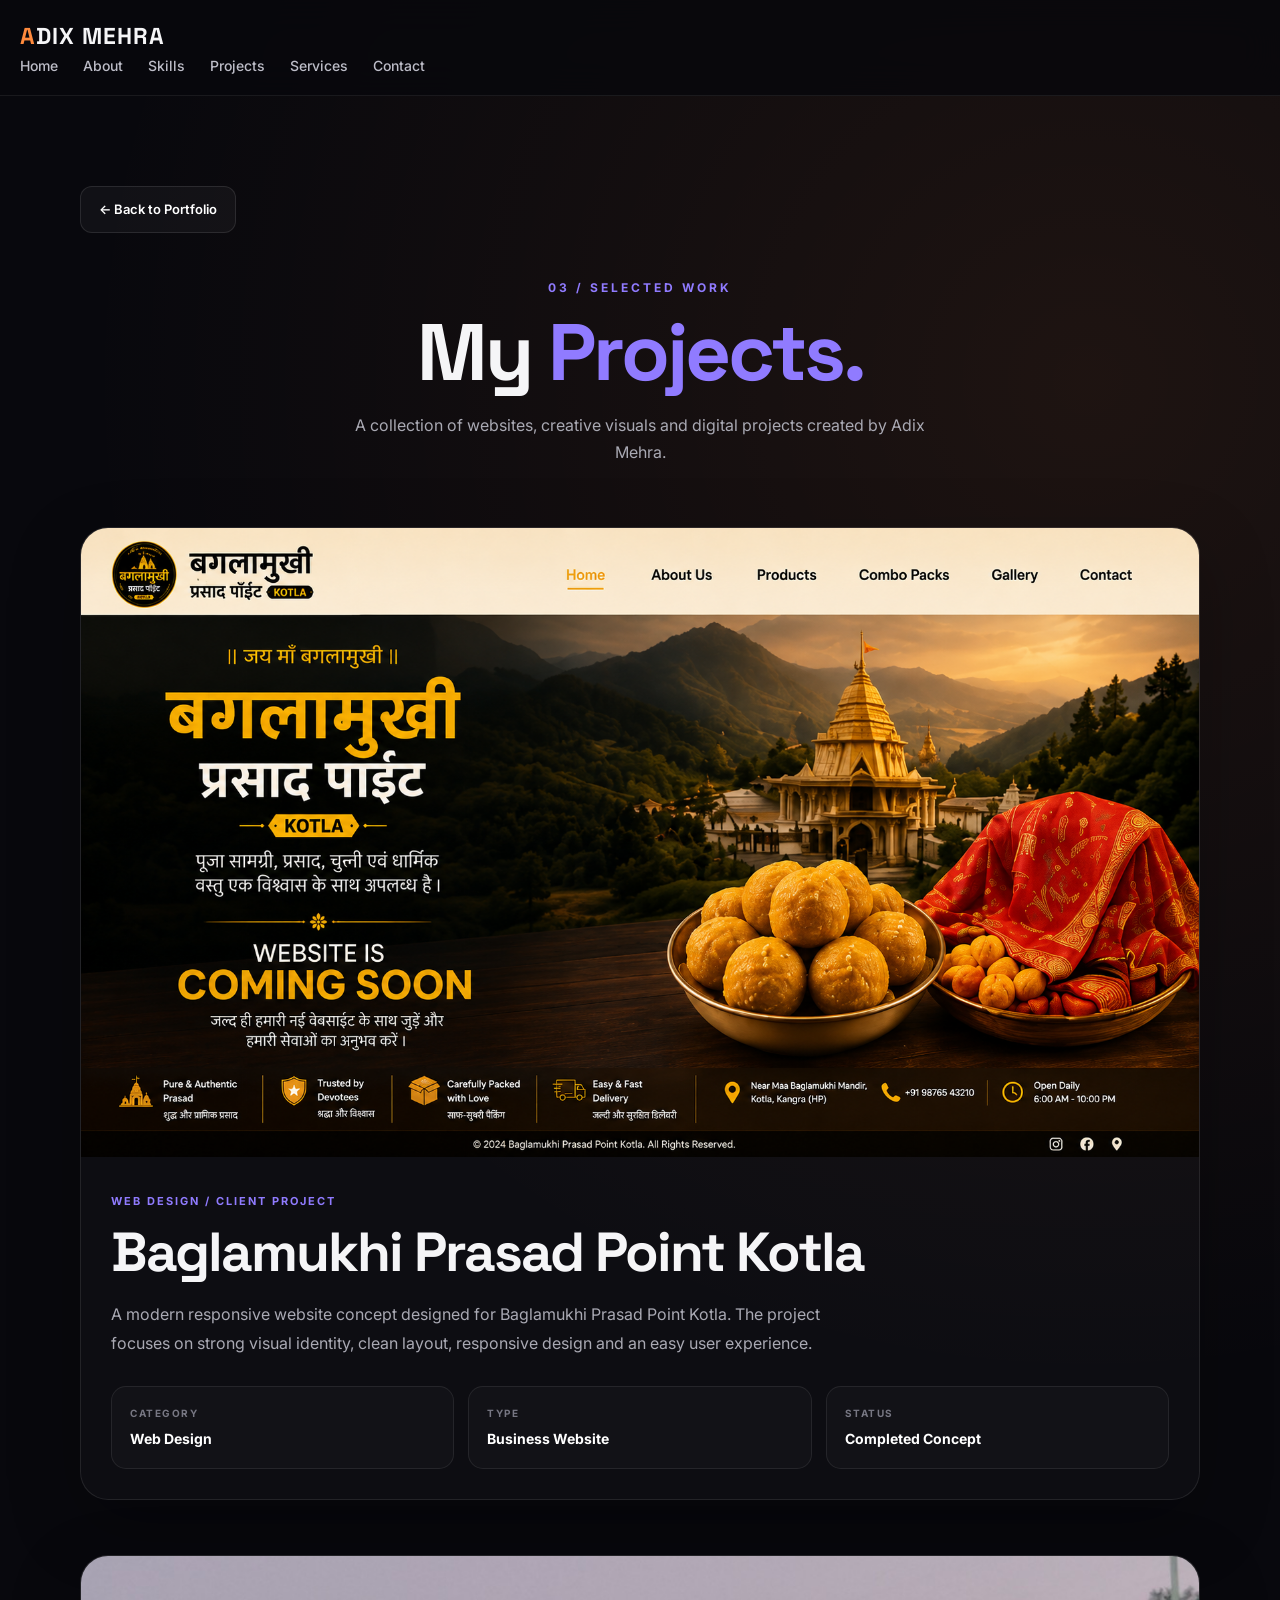
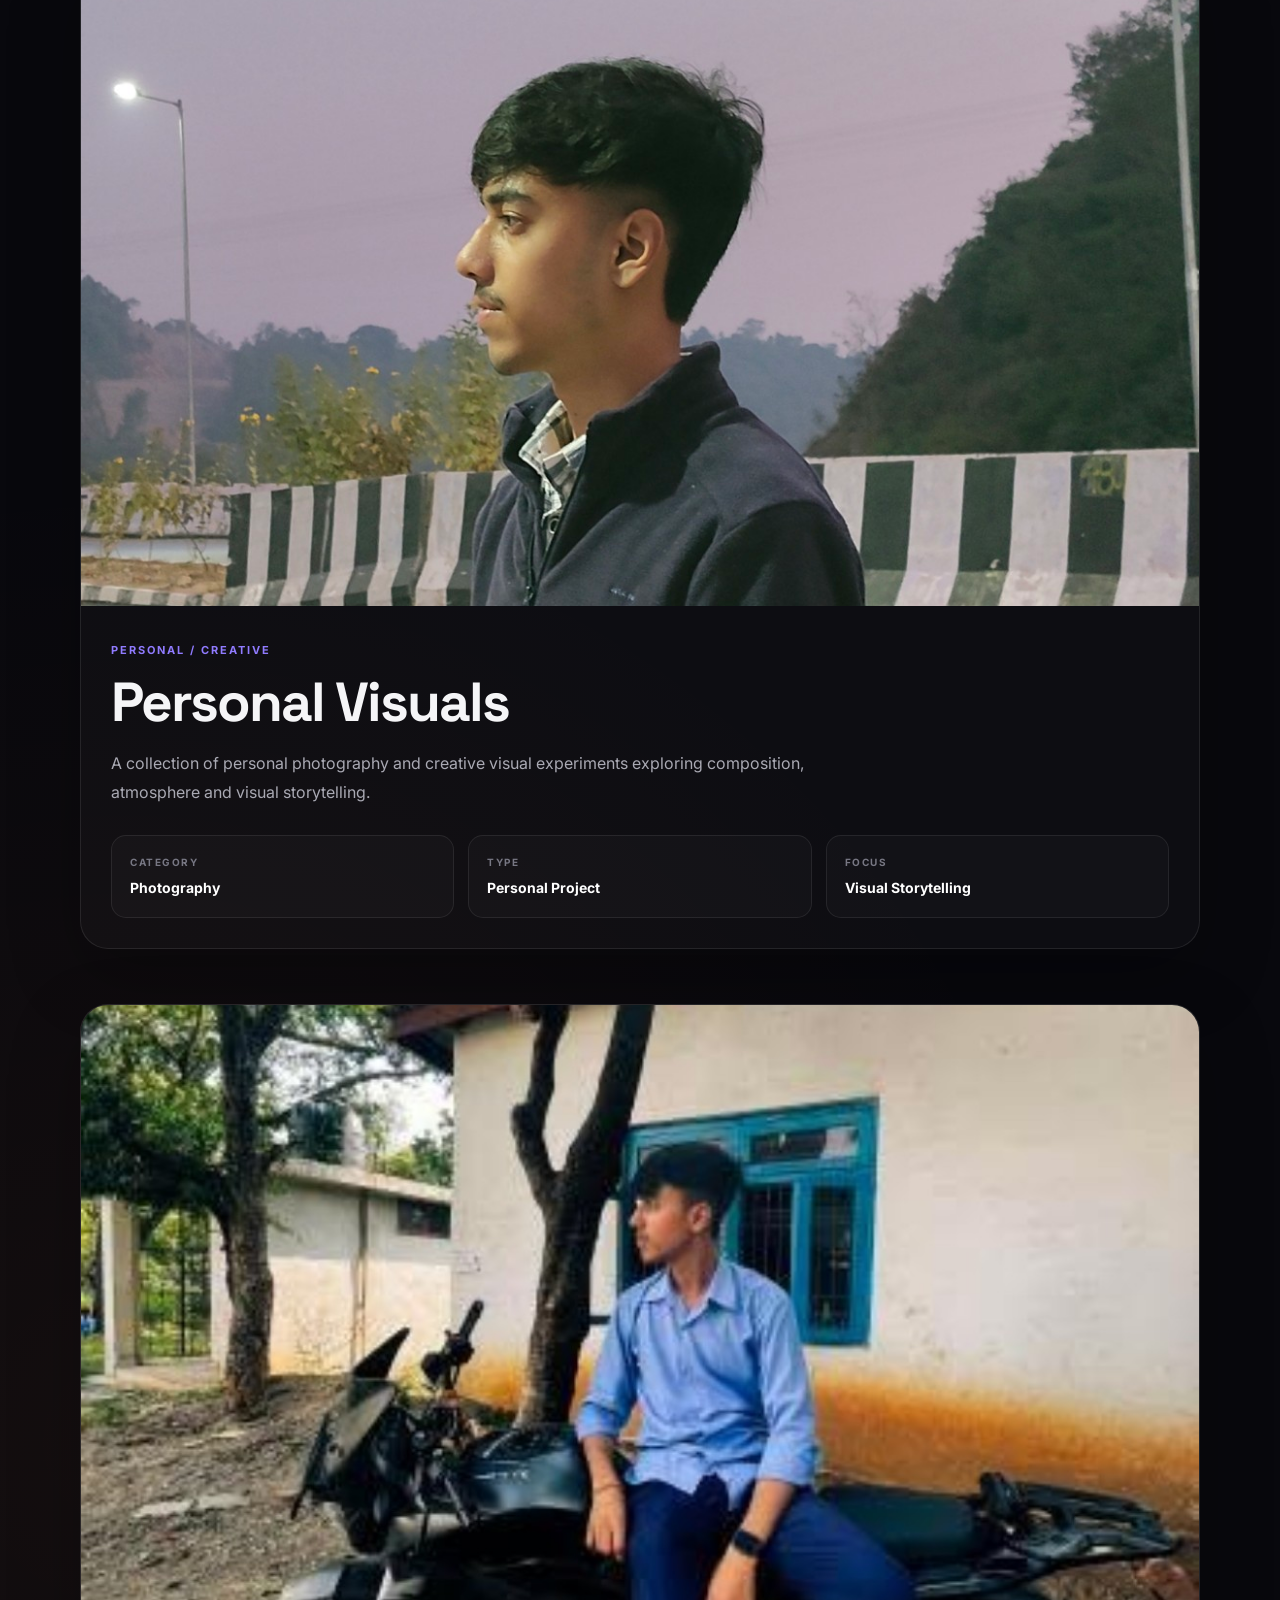
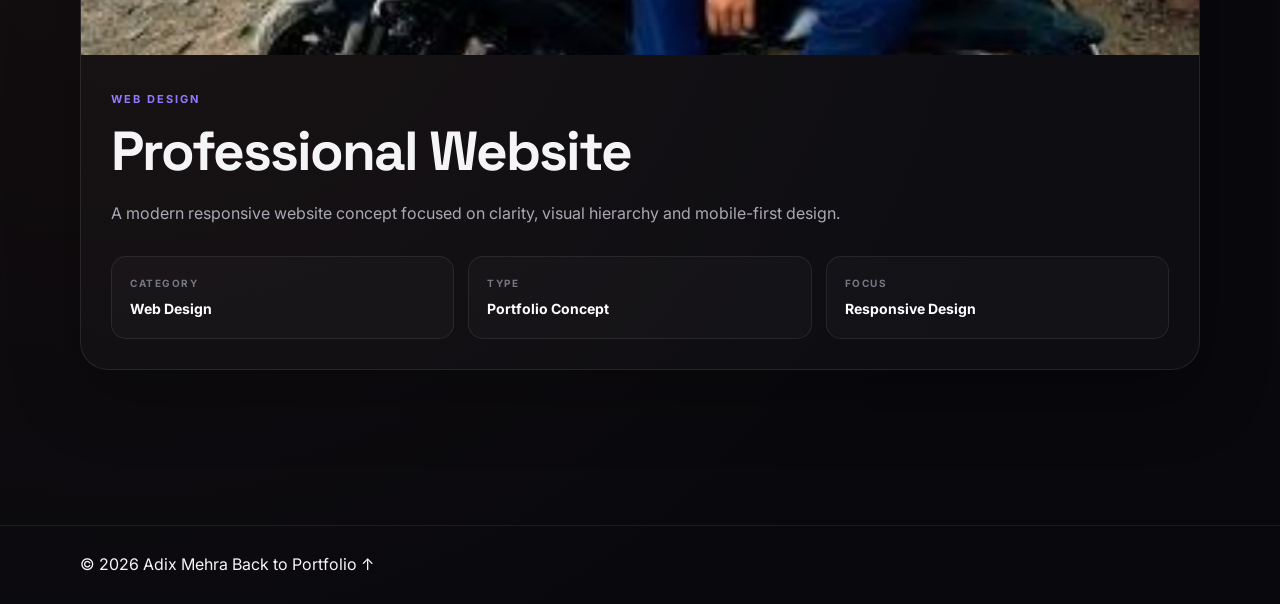
<file: projects.html>
<!DOCTYPE html>
<html lang="en">

<head>
  <meta charset="UTF-8">

  <meta name="viewport" content="width=device-width, initial-scale=1.0">

  <meta name="description" content="Adix Mehra — Selected Projects">

  <meta name="theme-color" content="#08080b">

  <title>Projects | Adix Mehra</title>

  <link rel="preconnect" href="https://fonts.googleapis.com">

  <link rel="preconnect" href="https://fonts.gstatic.com" crossorigin>

  <link
    href="https://fonts.googleapis.com/css2?family=Inter:wght@400;500;600;700;800&family=Space+Grotesk:wght@500;600;700&display=swap"
    rel="stylesheet"
  >

  <link rel="stylesheet" href="./style.css">

  <style>

    .projects-page {
      min-height: 100vh;
      padding: 90px 0 100px;
    }

    .projects-heading {
      text-align: center;
      max-width: 750px;
      margin: 0 auto 60px;
    }

    .projects-heading small {
      display: block;
      margin-bottom: 15px;
      color: #907bff;
      font-size: 12px;
      font-weight: 700;
      letter-spacing: 3px;
    }

    .projects-heading h1 {
      margin: 0;
      font-family: "Space Grotesk", sans-serif;
      font-size: clamp(45px, 8vw, 80px);
      line-height: 1;
      letter-spacing: -3px;
    }

    .projects-heading h1 span {
      color: #907bff;
    }

    .projects-heading p {
      margin: 20px auto 0;
      max-width: 620px;
      color: #a9a9b3;
      line-height: 1.7;
    }

    .back-button {
      display: inline-flex;
      margin-bottom: 45px;
      padding: 12px 18px;
      border: 1px solid rgba(255,255,255,.10);
      border-radius: 12px;
      background: rgba(255,255,255,.04);
      color: #fff;
      font-size: 13px;
      font-weight: 600;
      transition: .25s ease;
    }

    .back-button:hover {
      color: #fff;
      border-color: rgba(144,123,255,.6);
      background: rgba(144,123,255,.08);
      transform: translateY(-2px);
    }

    .project-detail {
      overflow: hidden;
      margin-bottom: 55px;
      border: 1px solid rgba(255,255,255,.09);
      border-radius: 28px;
      background: rgba(255,255,255,.025);
      box-shadow: 0 25px 70px rgba(0,0,0,.25);
    }

    .project-detail-image {
      display: block;
      width: 100%;
      height: auto;
      max-height: 650px;
      object-fit: cover;
    }

    .project-detail-content {
      padding: 30px;
    }

    .project-detail-content small {
      color: #907bff;
      font-size: 11px;
      font-weight: 700;
      letter-spacing: 2px;
    }

    .project-detail-content h2 {
      margin: 12px 0 0;
      font-family: "Space Grotesk", sans-serif;
      font-size: clamp(30px, 5vw, 55px);
      line-height: 1.05;
      letter-spacing: -2px;
    }

    .project-detail-content p {
      max-width: 750px;
      margin-top: 18px;
      color: #a9a9b3;
      line-height: 1.8;
    }

    .project-info {
      display: grid;
      grid-template-columns: repeat(3, 1fr);
      gap: 14px;
      margin-top: 28px;
    }

    .project-info-box {
      padding: 18px;
      border: 1px solid rgba(255,255,255,.08);
      border-radius: 15px;
      background: rgba(255,255,255,.025);
    }

    .project-info-box small {
      display: block;
      color: #777783;
      font-size: 10px;
      letter-spacing: 1.5px;
    }

    .project-info-box strong {
      display: block;
      margin-top: 7px;
      color: #fff;
      font-size: 14px;
    }

    @media (max-width: 700px) {

      .projects-page {
        padding: 65px 0 80px;
      }

      .projects-heading {
        margin-bottom: 45px;
      }

      .projects-heading h1 {
        letter-spacing: -2px;
      }

      .project-detail {
        border-radius: 22px;
      }

      .project-detail-image {
        max-height: none;
      }

      .project-detail-content {
        padding: 24px;
      }

      .project-info {
        grid-template-columns: 1fr;
      }

    }

  </style>

</head>


<body>


<header class="header">

  <nav class="nav container">

    <a class="logo" href="index.html">
      <span>A</span>DIX MEHRA
    </a>

    <button
      class="menu"
      type="button"
      aria-label="Open menu"
      aria-expanded="false"
    >
      ☰
    </button>

    <div class="nav-links">

      <a href="index.html#home">Home</a>

      <a href="index.html#about">About</a>

      <a href="index.html#skills">Skills</a>

      <a href="projects.html">Projects</a>

      <a href="index.html#services">Services</a>

      <a href="index.html#contact">Contact</a>

    </div>

  </nav>

</header>


<main class="projects-page container">


  <a
    class="back-button"
    href="index.html#projects"
  >
    ← Back to Portfolio
  </a>


  <div class="projects-heading">

    <small>
      03 / SELECTED WORK
    </small>

    <h1>
      My <span>Projects.</span>
    </h1>

    <p>
      A collection of websites, creative visuals
      and digital projects created by Adix Mehra.
    </p>

  </div>


  <!-- PROJECT 01 -->

  <article
    class="project-detail"
    id="baglamukhi-prasad-point"
  >

    <img
      class="project-detail-image"
      src="assets/file_000000003bf0820b8e4f4fdd9dcddb10.png"
      alt="Baglamukhi Prasad Point Kotla Website"
    >

    <div class="project-detail-content">

      <small>
        WEB DESIGN / CLIENT PROJECT
      </small>

      <h2>
        Baglamukhi Prasad Point Kotla
      </h2>

      <p>
        A modern responsive website concept designed
        for Baglamukhi Prasad Point Kotla. The project
        focuses on strong visual identity, clean layout,
        responsive design and an easy user experience.
      </p>

      <div class="project-info">

        <div class="project-info-box">
          <small>CATEGORY</small>
          <strong>Web Design</strong>
        </div>

        <div class="project-info-box">
          <small>TYPE</small>
          <strong>Business Website</strong>
        </div>

        <div class="project-info-box">
          <small>STATUS</small>
          <strong>Completed Concept</strong>
        </div>

      </div>

    </div>

  </article>


  <!-- PROJECT 02 -->

  <article
    class="project-detail"
    id="personal-visuals"
  >

    <img
      class="project-detail-image"
      src="assets/adix-road.jpg"
      alt="Adix Mehra Personal Visual"
    >

    <div class="project-detail-content">

      <small>
        PERSONAL / CREATIVE
      </small>

      <h2>
        Personal Visuals
      </h2>

      <p>
        A collection of personal photography and
        creative visual experiments exploring
        composition, atmosphere and visual storytelling.
      </p>

      <div class="project-info">

        <div class="project-info-box">
          <small>CATEGORY</small>
          <strong>Photography</strong>
        </div>

        <div class="project-info-box">
          <small>TYPE</small>
          <strong>Personal Project</strong>
        </div>

        <div class="project-info-box">
          <small>FOCUS</small>
          <strong>Visual Storytelling</strong>
        </div>

      </div>

    </div>

  </article>


  <!-- PROJECT 03 -->

  <article
    class="project-detail"
    id="professional-website"
  >

    <img
      class="project-detail-image"
      src="assets/adix-bike-2.jpg"
      alt="Professional Website Project"
    >

    <div class="project-detail-content">

      <small>
        WEB DESIGN
      </small>

      <h2>
        Professional Website
      </h2>

      <p>
        A modern responsive website concept focused
        on clarity, visual hierarchy and mobile-first
        design.
      </p>

      <div class="project-info">

        <div class="project-info-box">
          <small>CATEGORY</small>
          <strong>Web Design</strong>
        </div>

        <div class="project-info-box">
          <small>TYPE</small>
          <strong>Portfolio Concept</strong>
        </div>

        <div class="project-info-box">
          <small>FOCUS</small>
          <strong>Responsive Design</strong>
        </div>

      </div>

    </div>

  </article>


</main>


<footer>

  <div class="container">

    <span>
      © 2026 Adix Mehra
    </span>

    <a href="index.html">
      Back to Portfolio ↑
    </a>

  </div>

</footer>


<script src="./script.js"></script>

</body>

</html>
</file>
<file: style.css>
/* =====================================================
   ADIX MEHRA PORTFOLIO
   Modern Dark Portfolio — Amber Glow Edition
   Responsive + Animated
===================================================== */

/* =====================================================
   RESET
===================================================== */
* {
  box-sizing: border-box;
  margin: 0;
  padding: 0;
}

html {
  scroll-behavior: smooth;
  scroll-padding-top: 90px;
}

@media (prefers-reduced-motion: reduce) {
  html {
    scroll-behavior: auto;
  }
  * {
    animation-duration: 0.001ms !important;
    animation-iteration-count: 1 !important;
    transition-duration: 0.001ms !important;
  }
}

body {
  width: 100%;
  min-height: 100vh;
  overflow-x: hidden;
  font-family: "Inter", Arial, sans-serif;
  background:
    radial-gradient(circle at 85% 10%, rgba(255, 138, 61, 0.09), transparent 28%),
    radial-gradient(circle at 10% 80%, rgba(255, 138, 61, 0.05), transparent 30%),
    #08080d;
  color: #f5f5f7;
  line-height: 1.6;
}

img {
  display: block;
  max-width: 100%;
}

a {
  color: inherit;
  text-decoration: none;
}

button {
  font: inherit;
}

.container {
  width: min(1120px, calc(100% - 40px));
  margin-inline: auto;
}

/* =====================================================
   GLASS
===================================================== */
.glass {
  border: 1px solid rgba(255, 255, 255, 0.08);
  background: linear-gradient(145deg, rgba(255, 255, 255, 0.055), rgba(255, 255, 255, 0.018));
  backdrop-filter: blur(18px);
  -webkit-backdrop-filter: blur(18px);
}

/* =====================================================
   HEADER / NAVBAR
===================================================== */
.header {
  position: relative;
  z-index: 1000;
}

.nav {
  position: sticky;
  top: 0;
  z-index: 1000;
  width: 100%;
  padding: 18px 20px;
  background: rgba(8, 8, 13, 0.82);
  border-bottom: 1px solid rgba(255, 255, 255, 0.07);
  backdrop-filter: blur(18px);
  -webkit-backdrop-filter: blur(18px);
}

.nav-inner {
  width: min(1120px, 100%);
  margin-inline: auto;
  display: flex;
  align-items: center;
  justify-content: space-between;
  gap: 20px;
}

.logo {
  font-family: "Space Grotesk", sans-serif;
  font-size: 23px;
  font-weight: 700;
  letter-spacing: 1px;
  white-space: nowrap;
}

.logo span {
  color: #ff8a3d;
}

/* =====================================================
   NAV LINKS
===================================================== */
.nav-links {
  display: flex;
  align-items: center;
  gap: 25px;
  list-style: none;
}

.nav-links a {
  position: relative;
  color: #bdbdc8;
  font-size: 14px;
  font-weight: 500;
  transition: color 0.25s ease;
}

.nav-links a:hover {
  color: #ffffff;
}

.nav-links a::after {
  content: "";
  position: absolute;
  left: 0;
  bottom: -7px;
  width: 100%;
  height: 2px;
  background: #ff8a3d;
  transform: scaleX(0);
  transform-origin: left;
  transition: transform 0.25s ease;
}

.nav-links a:hover::after {
  transform: scaleX(1);
}

/* =====================================================
   MENU BUTTON
===================================================== */
.menu {
  display: none;
  width: 44px;
  height: 44px;
  border: 1px solid rgba(255, 255, 255, 0.1);
  border-radius: 12px;
  background: rgba(255, 255, 255, 0.04);
  color: #ffffff;
  font-size: 23px;
  cursor: pointer;
}

/* =====================================================
   HERO
===================================================== */
.hero {
  position: relative;
  min-height: calc(100vh - 80px);
  display: grid;
  grid-template-columns: 1.05fr 0.95fr;
  align-items: center;
  gap: 70px;
  padding-top: 80px;
  padding-bottom: 80px;
  overflow: hidden;
}

.hero::before {
  content: "";
  position: absolute;
  width: 420px;
  height: 420px;
  top: 8%;
  right: -150px;
  border-radius: 50%;
  background: rgba(255, 138, 61, 0.16);
  filter: blur(90px);
  pointer-events: none;
  animation: glow 6s ease-in-out infinite;
}

.hero-copy {
  position: relative;
  z-index: 2;
  max-width: 720px;
}

.badge {
  display: inline-block;
  margin-bottom: 22px;
  padding: 8px 14px;
  border: 1px solid rgba(255, 138, 61, 0.45);
  border-radius: 50px;
  color: #ffb27a;
  font-size: 12px;
  letter-spacing: 2px;
  animation: fadeUp 0.7s ease both;
}

.hero h1 {
  max-width: 900px;
  font-family: "Space Grotesk", sans-serif;
  font-size: clamp(45px, 6vw, 78px);
  line-height: 1.02;
  letter-spacing: -3px;
  animation: fadeUp 0.7s 0.12s ease both;
}

.hero h1 span {
  color: #ff8a3d;
}

.hero p {
  max-width: 650px;
  margin-top: 25px;
  color: #a8a8b4;
  font-size: 17px;
  animation: fadeUp 0.7s 0.22s ease both;
}

.hero p strong {
  color: #ffffff;
}

/* =====================================================
   BUTTONS
===================================================== */
.buttons {
  display: flex;
  flex-wrap: wrap;
  gap: 12px;
  margin-top: 30px;
  animation: fadeUp 0.7s 0.32s ease both;
}

.buttons.center {
  justify-content: center;
}

.btn {
  display: inline-flex;
  align-items: center;
  justify-content: center;
  min-height: 48px;
  padding: 0 22px;
  border-radius: 12px;
  font-size: 14px;
  font-weight: 700;
  transition: transform 0.25s ease, box-shadow 0.25s ease, background 0.25s ease;
}

.btn:hover {
  transform: translateY(-4px);
}

.primary {
  background: #ff8a3d;
  color: #08080d;
  box-shadow: 0 12px 35px rgba(255, 138, 61, 0.25);
}

.primary:hover {
  box-shadow: 0 18px 45px rgba(255, 138, 61, 0.4);
}

.secondary {
  border: 1px solid rgba(255, 255, 255, 0.13);
  background: rgba(255, 255, 255, 0.04);
  color: #ffffff;
}

/* =====================================================
   HERO VISUAL + 3D GLOWING SCENE
===================================================== */
.hero-visual {
  position: relative;
  min-height: 460px;
  display: flex;
  align-items: center;
  justify-content: center;
}

.glow {
  position: absolute;
  width: 300px;
  height: 300px;
  border-radius: 50%;
  background: rgba(255, 138, 61, 0.14);
  filter: blur(65px);
  animation: glow 5s ease-in-out infinite;
}

.hero-scene {
  position: absolute;
  inset: 0;
  width: 100%;
  height: 100%;
  z-index: 1;
  pointer-events: none;
}

.avatar-card {
  position: relative;
  z-index: 2;
  width: min(390px, 100%);
  overflow: hidden;
  border-radius: 28px;
  box-shadow: 0 30px 80px rgba(0, 0, 0, 0.45);
  animation: float 5s ease-in-out infinite;
}

.avatar-card img {
  width: 100%;
  height: 440px;
  object-fit: cover;
}

.avatar-info {
  display: flex;
  flex-direction: column;
  padding: 18px 20px;
}

.avatar-info strong {
  font-size: 17px;
}

.avatar-info small {
  margin-top: 3px;
  color: #9999a7;
  font-size: 12px;
}

.floating-card {
  position: absolute;
  z-index: 4;
  right: -5px;
  bottom: 35px;
  display: flex;
  flex-direction: column;
  gap: 3px;
  padding: 16px 18px;
  border-radius: 16px;
  color: #ffffff;
  box-shadow: 0 20px 45px rgba(0, 0, 0, 0.35);
  animation: float 4s 0.5s ease-in-out infinite;
}

.floating-card strong {
  color: #ff8a3d;
  font-family: monospace;
  font-size: 16px;
}

.floating-card small {
  color: #9b9ba7;
  font-size: 11px;
}

/* =====================================================
   SECTIONS
===================================================== */
.section {
  position: relative;
  padding-top: 110px;
  padding-bottom: 110px;
}

.section-title {
  position: relative;
  z-index: 2;
  margin-bottom: 45px;
}

.section-title small {
  display: block;
  margin-bottom: 12px;
  color: #ff8a3d;
  font-size: 12px;
  font-weight: 600;
  letter-spacing: 4px;
}

.section-title h2 {
  max-width: 850px;
  font-family: "Space Grotesk", sans-serif;
  font-size: clamp(38px, 5vw, 65px);
  line-height: 1.05;
  letter-spacing: -2px;
}

.section-title h2 span {
  color: #ff8a3d;
}

/* =====================================================
   AMBIENT FLOATING SHAPES
   (echoes the glowing floating fragments motif)
===================================================== */
.shape-field {
  position: absolute;
  inset: 0;
  overflow: hidden;
  pointer-events: none;
  z-index: 0;
}

.shape {
  position: absolute;
  border: 1px solid rgba(255, 138, 61, 0.35);
  background: linear-gradient(145deg, rgba(255, 138, 61, 0.1), rgba(255, 138, 61, 0.02));
  border-radius: 8px;
  filter: drop-shadow(0 0 18px rgba(255, 138, 61, 0.18));
  animation: drift 14s ease-in-out infinite;
}

.shape-1 { width: 46px; height: 46px; top: 8%; left: 4%; transform: rotate(20deg); animation-duration: 16s; }
.shape-2 { width: 30px; height: 30px; top: 62%; left: 12%; transform: rotate(48deg); animation-duration: 12s; animation-delay: -3s; }
.shape-3 { width: 60px; height: 60px; top: 30%; right: 6%; transform: rotate(-15deg); animation-duration: 18s; animation-delay: -6s; }
.shape-4 { width: 38px; height: 38px; top: 12%; right: 10%; transform: rotate(35deg); animation-duration: 15s; }
.shape-5 { width: 26px; height: 26px; bottom: 10%; left: 8%; transform: rotate(-25deg); animation-duration: 13s; animation-delay: -4s; }

/* =====================================================
   ABOUT
===================================================== */
.about-grid {
  position: relative;
  z-index: 2;
  display: grid;
  grid-template-columns: minmax(0, 1fr) minmax(350px, 0.8fr);
  gap: 60px;
  align-items: center;
}

.about-copy {
  max-width: 650px;
}

.about-copy p {
  margin-bottom: 20px;
  color: #a5a5b1;
  font-size: 17px;
}

.about-copy strong {
  color: #ffffff;
}

/* =====================================================
   STATS
===================================================== */
.stats {
  display: grid;
  grid-template-columns: repeat(3, 1fr);
  gap: 14px;
}

.stat {
  min-height: 150px;
  display: flex;
  flex-direction: column;
  justify-content: center;
  padding: 20px;
  border-radius: 20px;
  transition: transform 0.3s ease, border-color 0.3s ease;
}

.stat:hover {
  transform: translateY(-6px);
  border-color: rgba(255, 138, 61, 0.4);
}

.stat strong {
  font-family: "Space Grotesk", sans-serif;
  font-size: 32px;
  color: #ffffff;
}

.stat small {
  margin-top: 5px;
  color: #858591;
  font-size: 11px;
}

/* =====================================================
   GRID
===================================================== */
.grid {
  position: relative;
  z-index: 2;
  display: grid;
}

/* =====================================================
   SKILLS
===================================================== */
.skills {
  grid-template-columns: repeat(3, minmax(0, 1fr));
  gap: 18px;
}

.card {
  position: relative;
  min-height: 210px;
  padding: 28px;
  border-radius: 22px;
  transition: transform 0.35s ease, border-color 0.35s ease, box-shadow 0.35s ease;
}

.card:hover {
  transform: translateY(-8px);
  border-color: rgba(255, 138, 61, 0.55);
  box-shadow: 0 20px 55px rgba(0, 0, 0, 0.3);
}

.card > b {
  display: block;
  margin-bottom: 25px;
  color: #ff8a3d;
  font-size: 12px;
  letter-spacing: 2px;
}

.card h3 {
  margin-bottom: 9px;
  font-family: "Space Grotesk", sans-serif;
  font-size: 22px;
}

.card p {
  color: #8f8f9c;
  font-size: 14px;
}

/* =====================================================
   PROJECTS
===================================================== */
.projects {
  grid-template-columns: repeat(2, minmax(0, 1fr));
  gap: 22px;
}

.project {
  overflow: hidden;
  border-radius: 24px;
  transition: transform 0.35s ease, border-color 0.35s ease, box-shadow 0.35s ease;
}

.project:hover {
  transform: translateY(-8px);
  border-color: rgba(255, 138, 61, 0.55);
  box-shadow: 0 25px 60px rgba(0, 0, 0, 0.35);
}

.project:nth-child(3) {
  grid-column: 1 / -1;
}

/* Every image keeps its own natural dimensions — no cropping. */
.project-photo {
  display: block;
  width: 100%;
  height: auto !important;
  max-width: 100%;
  aspect-ratio: auto !important;
  object-fit: initial;
  object-position: center;
  transition: transform 0.55s ease, filter 0.55s ease;
}

.project:hover .project-photo {
  transform: scale(1.02);
  filter: saturate(1.08) brightness(1.03);
}

.project img {
  display: block;
  width: 100%;
  height: auto !important;
  max-width: 100%;
  aspect-ratio: auto !important;
  object-fit: initial;
}

.project-content {
  padding: 25px;
}

.project-content small {
  color: #ff8a3d;
  font-size: 10px;
  font-weight: 700;
  letter-spacing: 2px;
}

.project-content h3 {
  margin-top: 8px;
  font-family: "Space Grotesk", sans-serif;
  font-size: 25px;
}

.project-content p {
  margin-top: 9px;
  color: #9696a3;
  font-size: 14px;
}

.project > small {
  display: block;
  margin-top: 25px;
  margin-left: 30px;
  margin-right: 30px;
  color: #ff8a3d;
  font-size: 10px;
  font-weight: 700;
  letter-spacing: 2px;
}

.project > h3 {
  margin-top: 8px;
  margin-left: 30px;
  margin-right: 30px;
  font-family: "Space Grotesk", sans-serif;
  font-size: 25px;
  line-height: 1.2;
}

.project > p {
  margin-top: 9px;
  margin-left: 30px;
  margin-right: 30px;
  margin-bottom: 30px;
  color: #9696a3;
  font-size: 14px;
  line-height: 1.7;
}

.project-open {
  display: inline-block;
  margin: 0 30px 30px;
  color: #ff8a3d;
  font-size: 13px;
  font-weight: 700;
}

/* =====================================================
   SERVICES
===================================================== */
.services {
  position: relative;
  z-index: 2;
  display: grid;
  grid-template-columns: repeat(2, 1fr);
  gap: 1px;
  overflow: hidden;
  border-radius: 24px;
}

.service-item {
  min-height: 170px;
  display: flex;
  flex-direction: column;
  justify-content: center;
  padding: 30px;
  background: rgba(255, 255, 255, 0.025);
  transition: background 0.3s ease;
}

.service-item:hover {
  background: rgba(255, 138, 61, 0.07);
}

.service-item > span {
  margin-bottom: 18px;
  color: #ff8a3d;
  font-size: 11px;
  letter-spacing: 2px;
}

.service-item strong {
  font-family: "Space Grotesk", sans-serif;
  font-size: 22px;
}

.service-item small {
  margin-top: 5px;
  color: #8d8d99;
  font-size: 13px;
}

/* =====================================================
   CONTACT
===================================================== */
.contact {
  position: relative;
  z-index: 2;
  padding: 60px 40px;
  border-radius: 28px;
  text-align: center;
  overflow: hidden;
}

.contact::before {
  content: "";
  position: absolute;
  width: 380px;
  height: 380px;
  top: -140px;
  left: 50%;
  transform: translateX(-50%);
  background: rgba(255, 138, 61, 0.14);
  filter: blur(100px);
  pointer-events: none;
}

.contact small {
  position: relative;
  display: block;
  margin-bottom: 14px;
  color: #ff8a3d;
  font-size: 12px;
  font-weight: 600;
  letter-spacing: 4px;
}

.contact h2 {
  position: relative;
  font-family: "Space Grotesk", sans-serif;
  font-size: clamp(32px, 5vw, 52px);
  line-height: 1.15;
  letter-spacing: -1.5px;
}

.contact h2 span {
  color: #ff8a3d;
}

.contact p {
  position: relative;
  max-width: 520px;
  margin: 20px auto 0;
  color: #a5a5b1;
  font-size: 16px;
}

.contact em {
  position: relative;
  display: block;
  margin-top: 26px;
  color: #8d8d99;
  font-size: 13px;
  font-style: normal;
}

/* =====================================================
   FOOTER
===================================================== */
footer {
  border-top: 1px solid rgba(255, 255, 255, 0.07);
  padding: 26px 0;
}

.footer-inner {
  display: flex;
  align-items: center;
  justify-content: space-between;
  gap: 16px;
  color: #8a8a96;
  font-size: 13px;
}

.footer-inner a {
  color: #bdbdc8;
  transition: color 0.25s ease;
}

.footer-inner a:hover {
  color: #ff8a3d;
}

/* =====================================================
   SCROLL REVEAL
===================================================== */
.reveal {
  opacity: 0;
  transform: translateY(24px);
  transition: opacity 0.7s ease, transform 0.7s ease;
}

.reveal.visible {
  opacity: 1;
  transform: translateY(0);
}

/* =====================================================
   KEYFRAMES
===================================================== */
@keyframes fadeUp {
  from {
    opacity: 0;
    transform: translateY(18px);
  }
  to {
    opacity: 1;
    transform: translateY(0);
  }
}

@keyframes float {
  0%, 100% { transform: translateY(0); }
  50% { transform: translateY(-14px); }
}

@keyframes glow {
  0%, 100% { opacity: 0.6; transform: scale(1); }
  50% { opacity: 1; transform: scale(1.08); }
}

@keyframes drift {
  0%, 100% { transform: translate(0, 0) rotate(0deg); }
  50% { transform: translate(14px, -18px) rotate(35deg); }
}

/* =====================================================
   RESPONSIVE
===================================================== */
@media (max-width: 980px) {
  .hero {
    grid-template-columns: 1fr;
    gap: 50px;
    padding-top: 40px;
    text-align: left;
  }

  .hero-visual {
    min-height: 380px;
    order: -1;
  }

  .about-grid {
    grid-template-columns: 1fr;
  }

  .stats {
    grid-template-columns: repeat(3, 1fr);
  }
}

@media (max-width: 760px) {
  .menu {
    display: flex;
    align-items: center;
    justify-content: center;
  }

  .nav-links {
    position: absolute;
    top: 100%;
    left: 0;
    right: 0;
    flex-direction: column;
    align-items: flex-start;
    gap: 4px;
    padding: 14px 20px 20px;
    background: rgba(8, 8, 13, 0.96);
    border-bottom: 1px solid rgba(255, 255, 255, 0.07);
    transform: translateY(-8px);
    opacity: 0;
    pointer-events: none;
    transition: opacity 0.2s ease, transform 0.2s ease;
  }

  .nav-links.active {
    opacity: 1;
    transform: translateY(0);
    pointer-events: auto;
  }

  .nav-links a {
    width: 100%;
    padding: 10px 0;
  }

  .skills {
    grid-template-columns: repeat(2, minmax(0, 1fr));
  }

  .projects {
    grid-template-columns: 1fr;
  }

  .project:nth-child(3) {
    grid-column: auto;
  }

  .services {
    grid-template-columns: 1fr;
  }

  .stats {
    grid-template-columns: 1fr;
  }

  .contact {
    padding: 44px 22px;
  }
}

@media (max-width: 480px) {
  .hero h1 {
    letter-spacing: -1.5px;
  }

  .avatar-card img {
    height: 360px;
  }
}
</file>
